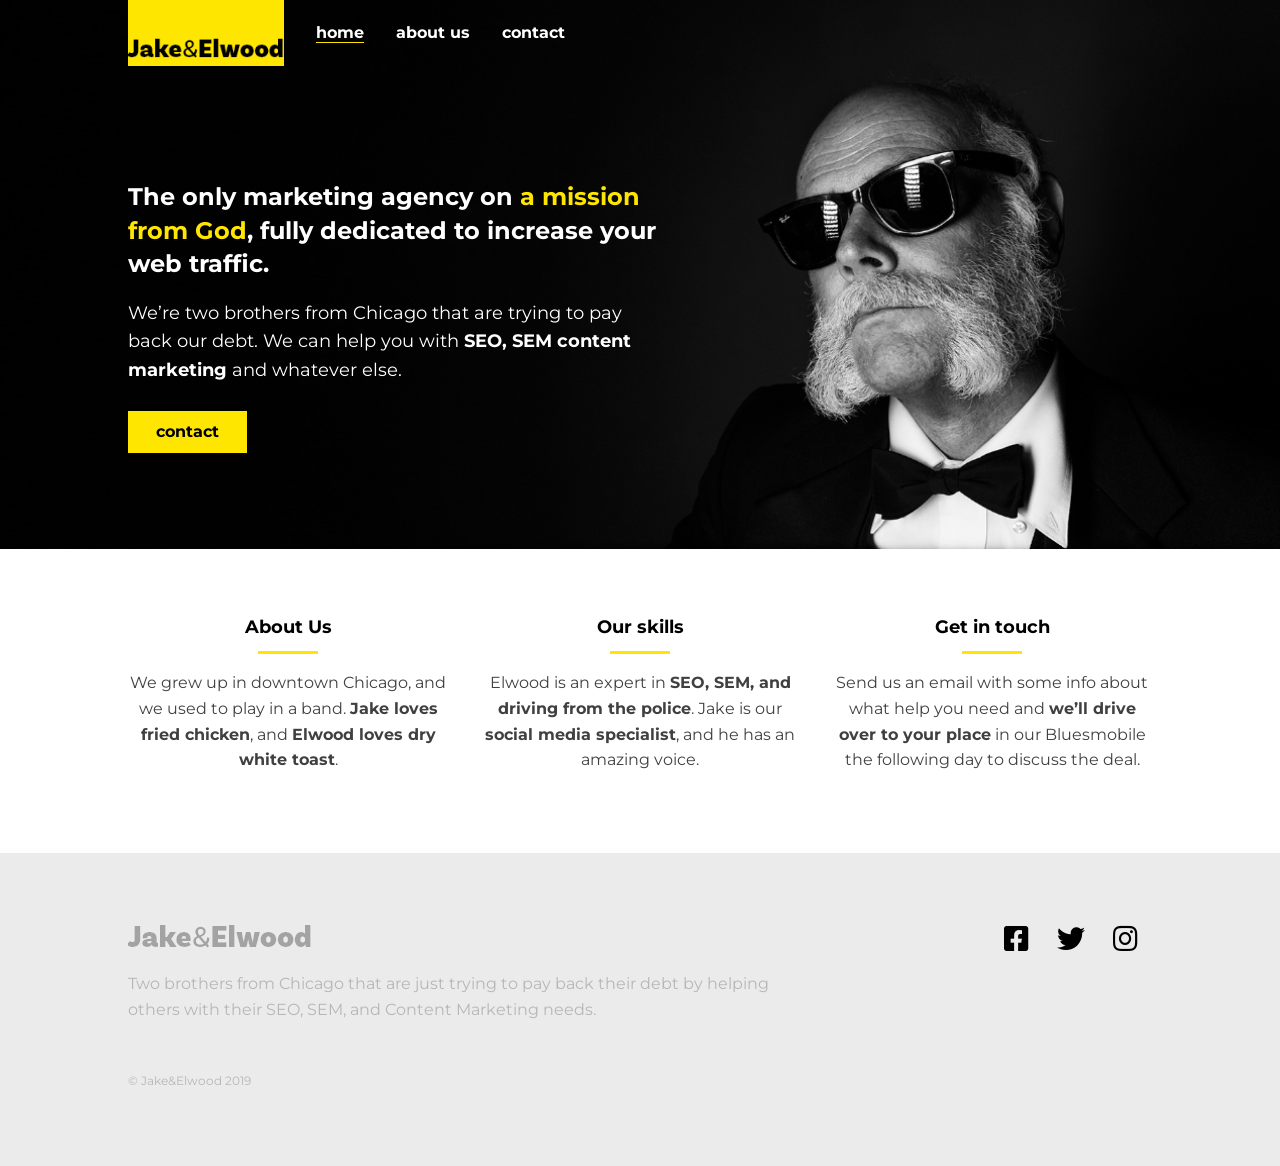
<file: 6.Next Level/index.html>
<!DOCTYPE html>
<html>
  <head>
    <title>Jake & Elwood</title>
    <!-- viewport meta to render pages on mobile properly -->
    <meta name="viewport" content="width=device-width, initial-scale=1" />

    <!-- link to google fonts -->
    <link
      href="https://fonts.googleapis.com/css?family=Montserrat:400,700&display=swap"
      rel="stylesheet"
    />

    <!-- https://cdnjs.com/libraries/font-awesome -->
    <link
      href="https://cdnjs.cloudflare.com/ajax/libs/font-awesome/5.9.0/css/all.css"
      rel="stylesheet"
    />

    <!-- link to my CSS -->
    <link href="styles.css" rel="stylesheet" />
  </head>
  <body>
    <header class="header header-home main-grid">
      <div class="header-content">
        <a class="logo-link" href="index.html">
          <img src="img/logo.png" alt="" class="logo" />
        </a>
        <button aria-label="Open navigation" class="open-nav">&#9776;</button>

        <nav class="nav">
          <button aria-label="Close navigation" class="close-nav">
            &times;
          </button>
          <ul class="nav-list">
            <li class="nav-item">
              <a href="index.html" class="nav-link current">home</a>
            </li>
            <li class="nav-item">
              <a href="about.html" class="nav-link">about us</a>
            </li>
            <li class="nav-item">
              <a href="contact.html" class="nav-link">contact</a>
            </li>
          </ul>
        </nav>
      </div>
    </header>

    <main>
      <section class="hero main-grid">
        <h1 class="hero-title">
          The only marketing agency on
          <span class="accent-color">a mission from God</span>, fully dedicated
          to increase your web traffic.
        </h1>
        <p class="hero-subtitle">
          We’re two brothers from Chicago that are trying to pay back our debt.
          We can help you with <strong>SEO, SEM content marketing</strong> and
          whatever else.
        </p>
        <a href="index.html" class="btn btn-primary">contact</a>
      </section>

      <section class="info main-grid">
        <div class="col">
          <h2 class="section-title section-title-center">About Us</h2>
          <p>
            We grew up in downtown Chicago, and we used to play in a band.
            <strong>Jake loves fried chicken</strong>, and
            <strong>Elwood loves dry white toast</strong>.
          </p>
        </div>
        <div class="col">
          <h2 class="section-title section-title-center">Our skills</h2>
          <p>
            Elwood is an expert in
            <strong>SEO, SEM, and driving from the police</strong>. Jake is our
            <strong>social media specialist</strong>, and he has an amazing
            voice.
          </p>
        </div>
        <div class="col">
          <h2 class="section-title section-title-center">Get in touch</h2>
          <p>
            Send us an email with some info about what help you need and
            <strong>we’ll drive over to your place</strong> in our Bluesmobile
            the following day to discuss the deal.
          </p>
        </div>
      </section>
    </main>

    <footer class="footer main-grid">
      <div class="footer-main">
        <img src="img/logo.png" alt="" class="footer-logo" />
        <p class="footer-text">
          Two brothers from Chicago that are just trying to pay back their debt
          by helping others with their SEO, SEM, and Content Marketing needs.
        </p>
        <p class="footer-fineprint">© Jake&Elwood 2019</p>
      </div>
      <ul class="social-list">
        <li class="social-item">
          <a href="#" class="social-link"
            ><i class="fab fa-facebook-square"></i
          ></a>
        </li>
        <li class="social-item">
          <a href="#" class="social-link"><i class="fab fa-twitter"></i></a>
        </li>
        <li class="social-item">
          <a href="#" class="social-link"><i class="fab fa-instagram"></i></a>
        </li>
      </ul>
    </footer>

    <script src="script.js"></script>
  </body>
</html>
</file>
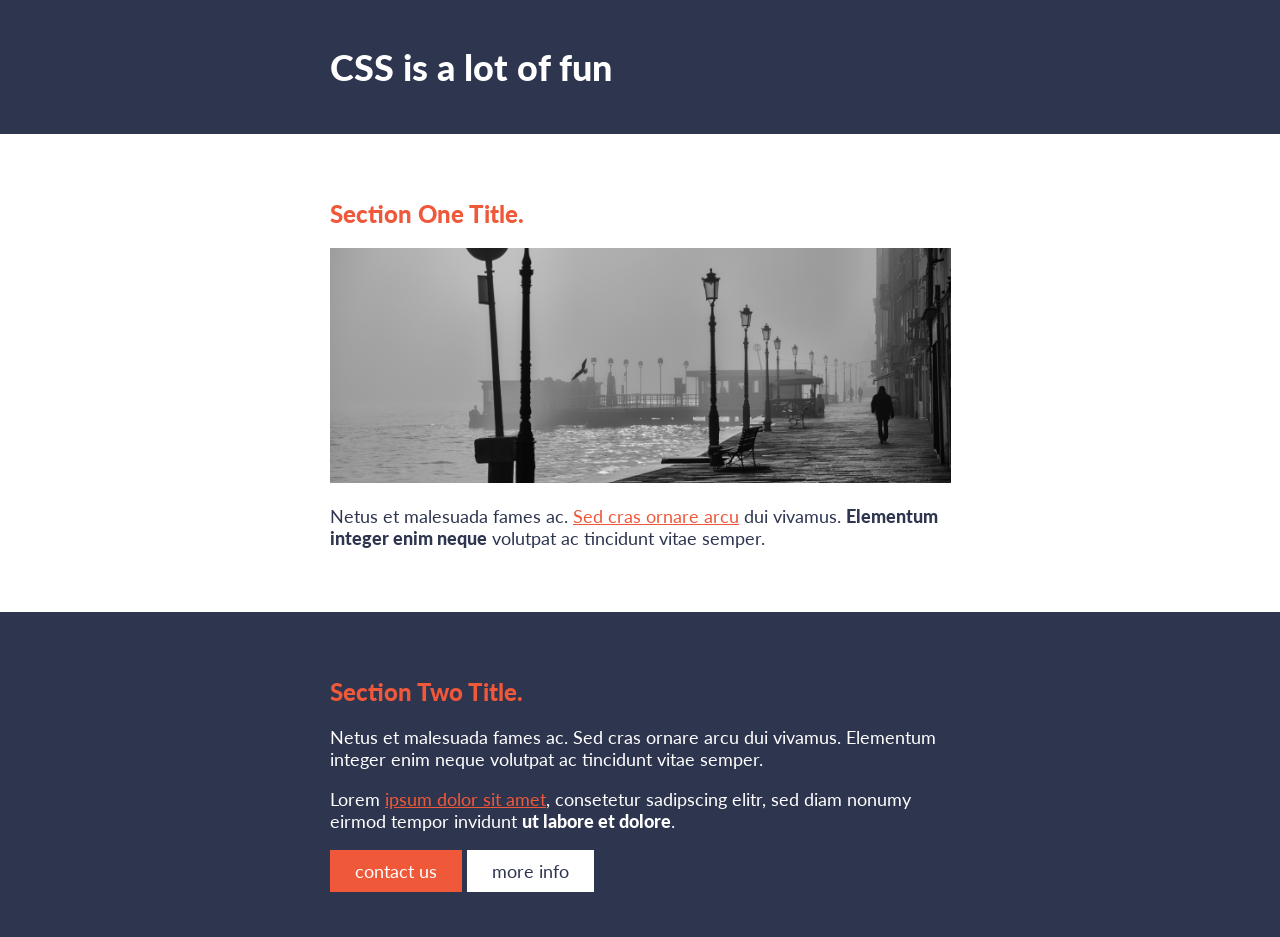
<file: 1.CSS Fundamentals/Ex.2/index.html>
<!DOCTYPE html>
<html>
  <head>
    <title>We did it!</title>
    <link
      href="https://fonts.googleapis.com/css?family=Lato:400,900&display=swap"
      rel="stylesheet"
    />
    <link href="styles.css" rel="stylesheet" />
  </head>

  <body>
    <header>
      <div class="container">
        <h1>CSS is a lot of fun</h1>
      </div>
    </header>

    <section class="section-one">
      <div class="container">
        <h2>Section One Title.</h2>
        <img
          src="img/boardwalk.png"
          alt="foggy boardwalk with man walking away in the distance"
        />
        <!-- <img
          src="https://picsum.photos/620/250"
          alt="foggy boardwalk with man walking away in the distance"
        /> -->
        <p>
          Netus et malesuada fames ac. <a href="#">Sed cras ornare arcu</a> dui
          vivamus. <strong>Elementum integer enim neque</strong> volutpat ac
          tincidunt vitae semper.
        </p>
      </div>
    </section>

    <section class="section-two">
      <div class="container">
        <h2>Section Two Title.</h2>
        <p>
          Netus et malesuada fames ac. Sed cras ornare arcu dui vivamus.
          Elementum integer enim neque volutpat ac tincidunt vitae semper.
        </p>
        <p>
          Lorem <a href="#">ipsum dolor sit amet</a>, consetetur sadipscing
          elitr, sed diam nonumy eirmod tempor invidunt
          <strong>ut labore et dolore</strong>.
        </p>
        <a href="#" class="btn btn-accent">contact us</a>
        <a href="#" class="btn btn-white">more info</a>
      </div>
    </section>
  </body>
</html>
</file>
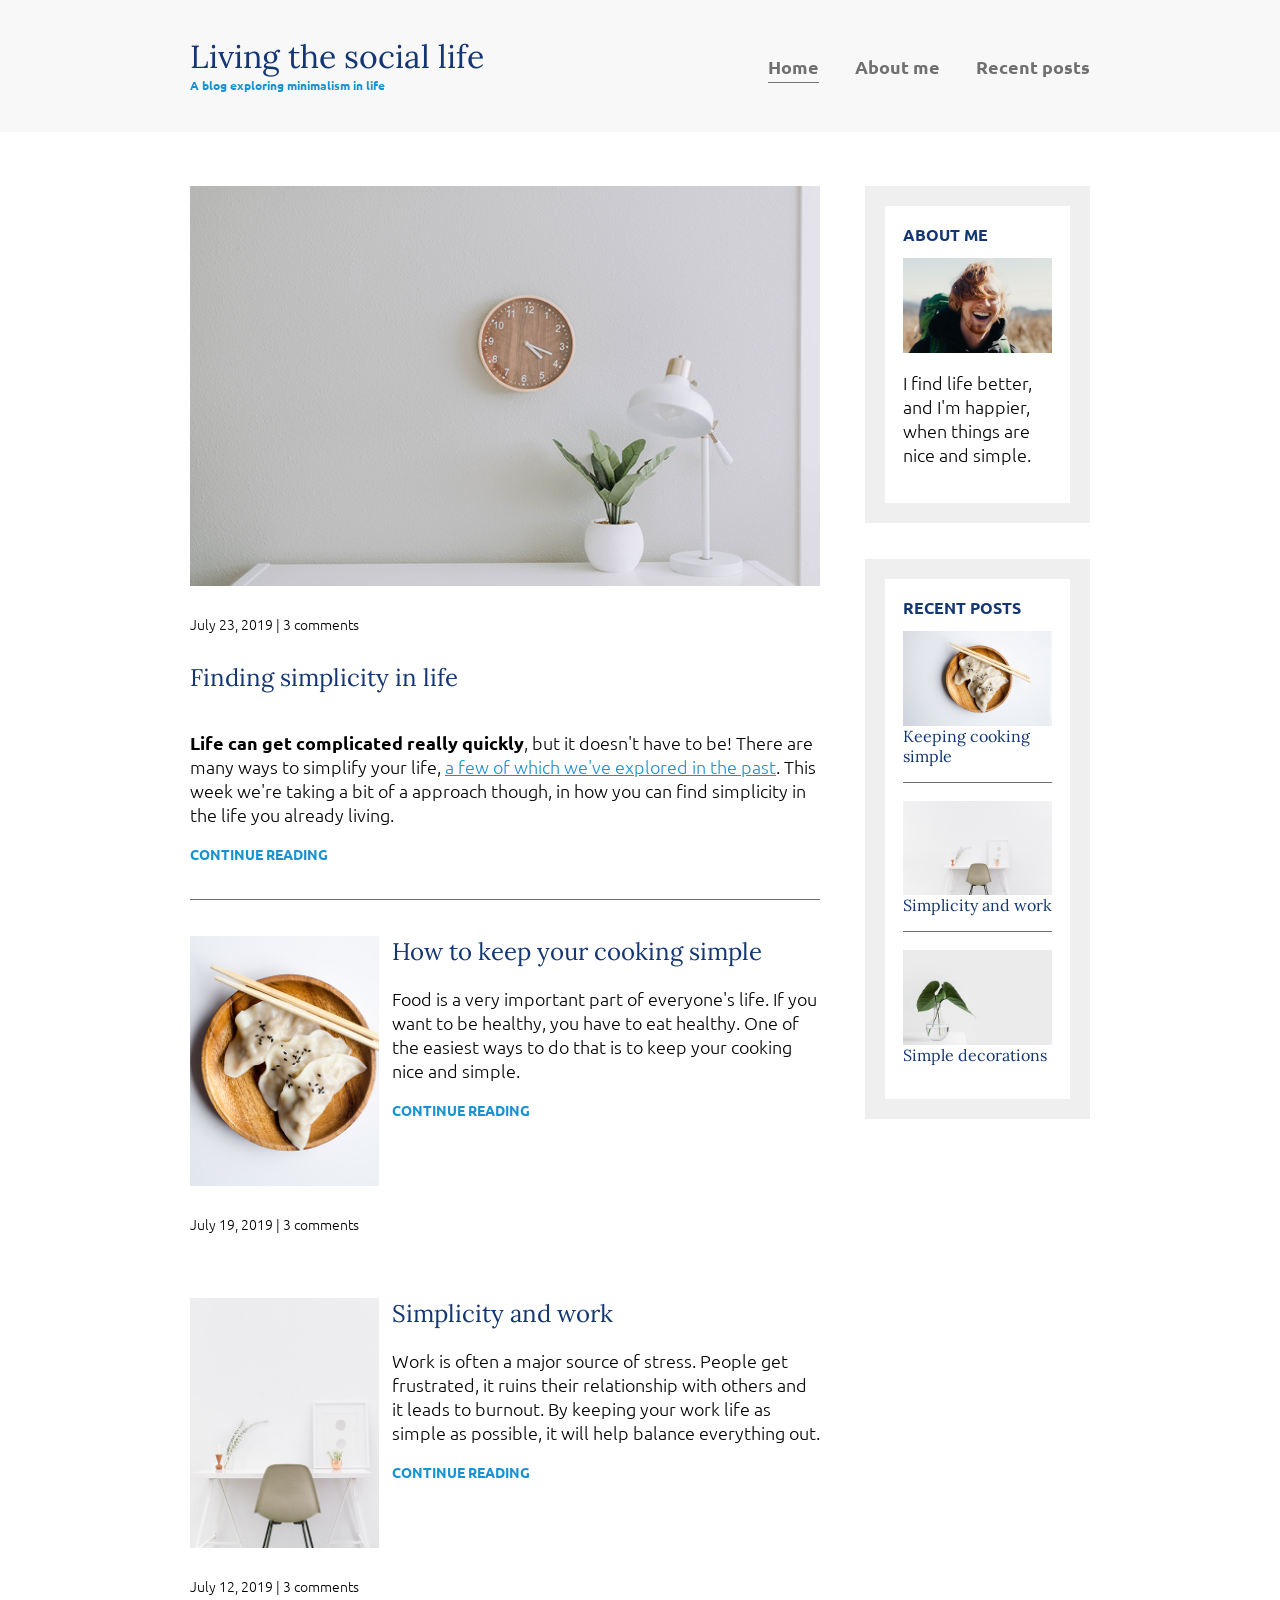
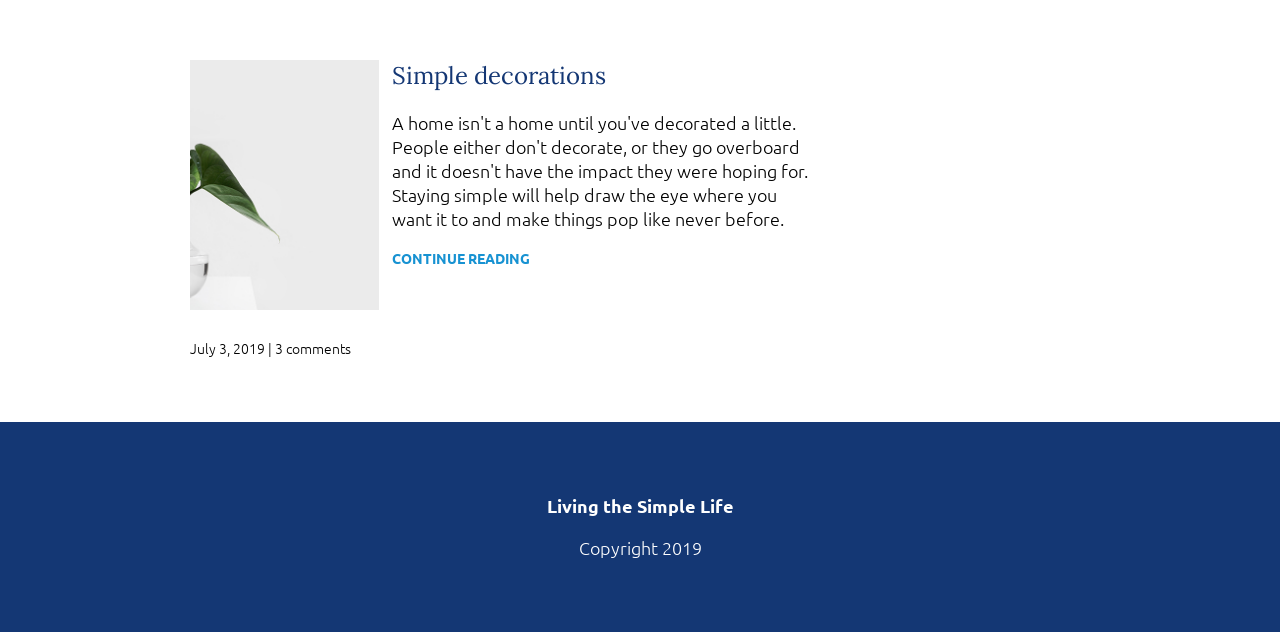
<file: 2.Thinking Responsively/3. Simple Life/index.html>
<html>
  <head>
    <link
      href="https://fonts.googleapis.com/css?family=Lora|Ubuntu:300,400,700&display=swap"
      rel="stylesheet"
    />
    <link rel="stylesheet" href="styles.css" />
  </head>
  <body>
    <header>
      <div class="container container-flex">
        <div class="site-title">
          <h1>Living the social life</h1>
          <p class="subtitle">A blog exploring minimalism in life</p>
        </div>
        <nav>
          <ul>
            <li><a class="current-page" href="index.html">Home</a></li>
            <li><a href="about-me.html">About me</a></li>
            <li><a href="recent-posts.html">Recent posts</a></li>
          </ul>
        </nav>
      </div>
      <!-- / .container -->
    </header>

    <div class="container container-flex">
      <main role="main">
        <article class="article-featured">
          <h2 class="article-title">Finding simplicity in life</h2>
          <img
            src="img/life.jpg"
            alt="simple white desk on a white wall with a plant on the far right side"
            class="article-image"
          />
          <p class="article-info">July 23, 2019 | 3 comments</p>
          <p class="article-body">
            <strong>Life can get complicated really quickly</strong>, but it
            doesn't have to be! There are many ways to simplify your life,
            <a href="#">a few of which we've explored in the past</a>. This week
            we're taking a bit of a approach though, in how you can find
            simplicity in the life you already living.
          </p>
          <a href="#" class="article-read-more">CONTINUE READING</a>
        </article>

        <article class="article-recent">
          <div class="article-recent-main">
            <h2 class="article-title">How to keep your cooking simple</h2>
            <p class="article-body">
              Food is a very important part of everyone's life. If you want to
              be healthy, you have to eat healthy. One of the easiest ways to do
              that is to keep your cooking nice and simple.
            </p>
            <a href="#" class="article-read-more">CONTINUE READING</a>
          </div>
          <div class="article-recent-secondary">
            <img
              src="img/food.jpg"
              alt="two dumplings on a wood plate with chopsticks"
              class="article-image"
            />
            <p class="article-info">July 19, 2019 | 3 comments</p>
          </div>
        </article>

        <article class="article-recent">
          <div class="article-recent-main">
            <h2 class="article-title">Simplicity and work</h2>
            <p class="article-body">
              Work is often a major source of stress. People get frustrated, it
              ruins their relationship with others and it leads to burnout. By
              keeping your work life as simple as possible, it will help balance
              everything out.
            </p>
            <a href="#" class="article-read-more">CONTINUE READING</a>
          </div>
          <div class="article-recent-secondary">
            <img
              src="img/work.jpg"
              alt="a chair white chair at a white desk on a white wall"
              class="article-image"
            />
            <p class="article-info">July 12, 2019 | 3 comments</p>
          </div>
        </article>

        <article class="article-recent">
          <div class="article-recent-main">
            <h2 class="article-title">Simple decorations</h2>
            <p class="article-body">
              A home isn't a home until you've decorated a little. People either
              don't decorate, or they go overboard and it doesn't have the
              impact they were hoping for. Staying simple will help draw the eye
              where you want it to and make things pop like never before.
            </p>
            <a href="#" class="article-read-more">CONTINUE READING</a>
          </div>
          <div class="article-recent-secondary">
            <img
              src="img/deco.jpg"
              alt="a green plant in a clear, round vase with water in it"
              class="article-image"
            />
            <p class="article-info">July 3, 2019 | 3 comments</p>
          </div>
        </article>
      </main>

      <aside class="sidebar">
        <div class="sidebar-widget">
          <h2 class="widget-title">ABOUT ME</h2>
          <img src="img/about-me.jpg" alt="john doe" class="widget-image" />
          <p class="widget-body">
            I find life better, and I'm happier, when things are nice and
            simple.
          </p>
        </div>

        <div class="sidebar-widget">
          <h2 class="widget-title">RECENT POSTS</h2>
          <div class="widget-recent-post">
            <h3 class="widget-recent-post-title">Keeping cooking simple</h3>
            <img
              src="img/food.jpg"
              alt="two dumplings on a wood plate with chopsticks"
              class="widget-image"
            />
          </div>
          <div class="widget-recent-post">
            <h3 class="widget-recent-post-title">Simplicity and work</h3>
            <img
              src="img/work.jpg"
              alt="a chair white chair at a white desk on a white wall"
              class="widget-image"
            />
          </div>
          <div class="widget-recent-post">
            <h3 class="widget-recent-post-title">Simple decorations</h3>
            <img
              src="img/deco.jpg"
              alt="a green plant in a clear, round vase with water in it"
              class="widget-image"
            />
          </div>
        </div>
      </aside>
    </div>

    <footer>
      <p><strong>Living the Simple Life</strong></p>
      <p>Copyright 2019</p>
    </footer>
  </body>
</html>
</file>
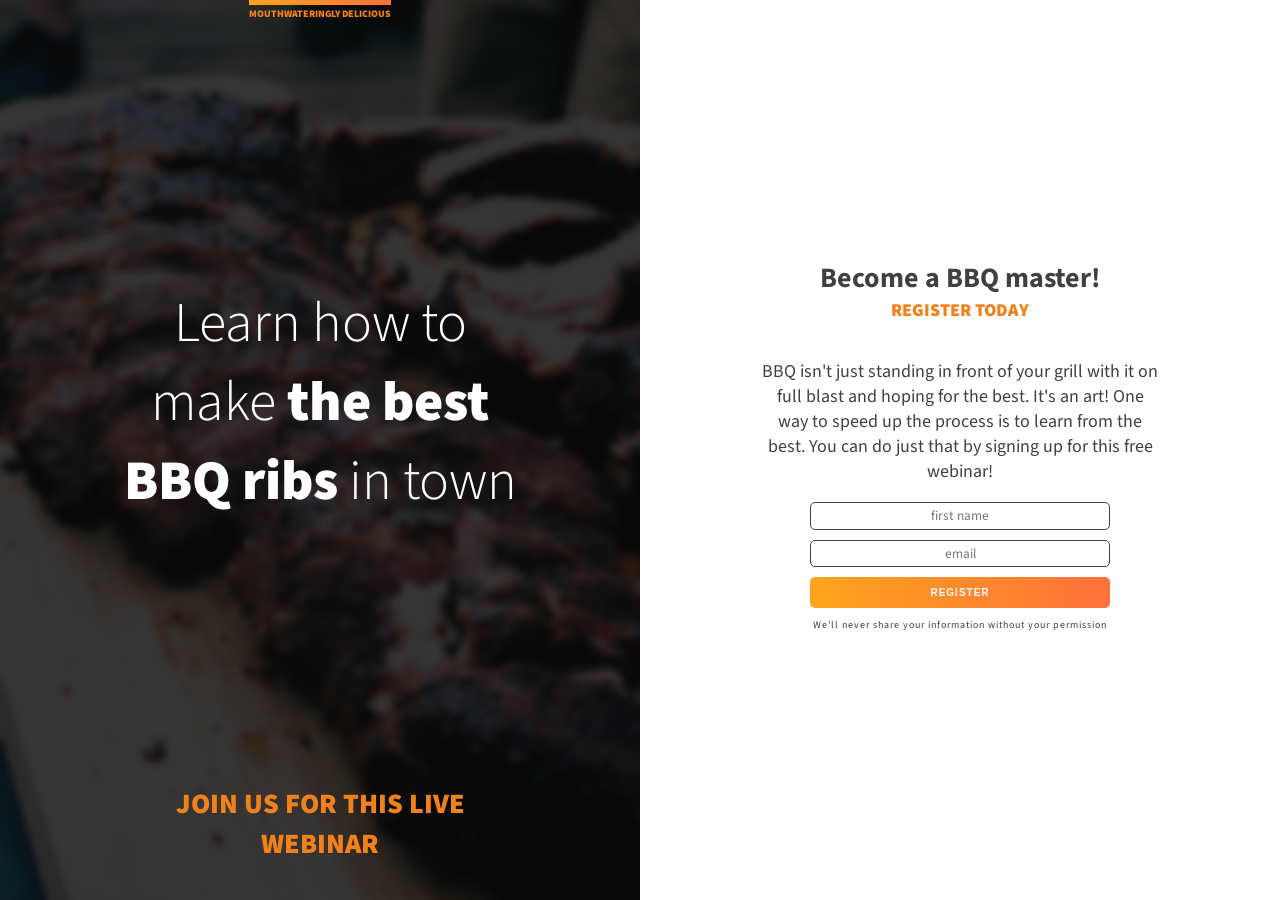
<file: 3.Stepping up Style/Ex.1/index.html>
<!DOCTYPE html>
<html>
  <head>
    <title>Become a BBQ master!</title>
    <meta name="viewport" content="width=device-width, initial-scale=1" />
    <link
      href="https://fonts.googleapis.com/css?family=Source+Sans+Pro:300,400,900&display=swap"
      rel="stylesheet"
    />

    <link href="styles.css" rel="stylesheet" />
  </head>
  <body>
    <div class="intro">
      <h1>Learn how to make <strong>the best BBQ ribs</strong> in town</h1>
      <p>Join us for this live webinar</p>
      <p class="top-text">Mouthwateringly delicious</p>
    </div>

    <div class="main-content">
      <h2>Become a BBQ master!</h2>
      <p>Register Today</p>
      <p>
        BBQ isn't just standing in front of your grill with it on full blast and
        hoping for the best. It's an art! One way to speed up the process is to
        learn from the best. You can do just that by signing up for this free
        webinar!
      </p>

      <form class="email-collector" action="#" method="POST">
        <input type="text" required placeholder="first name" />
        <input type="email" required placeholder="email" />
        <button class="btn btn-primary" type="submit">Register</button>
      </form>

      <p class="fine-print">
        We'll never share your information without your permission
      </p>
    </div>
  </body>
</html>
</file>
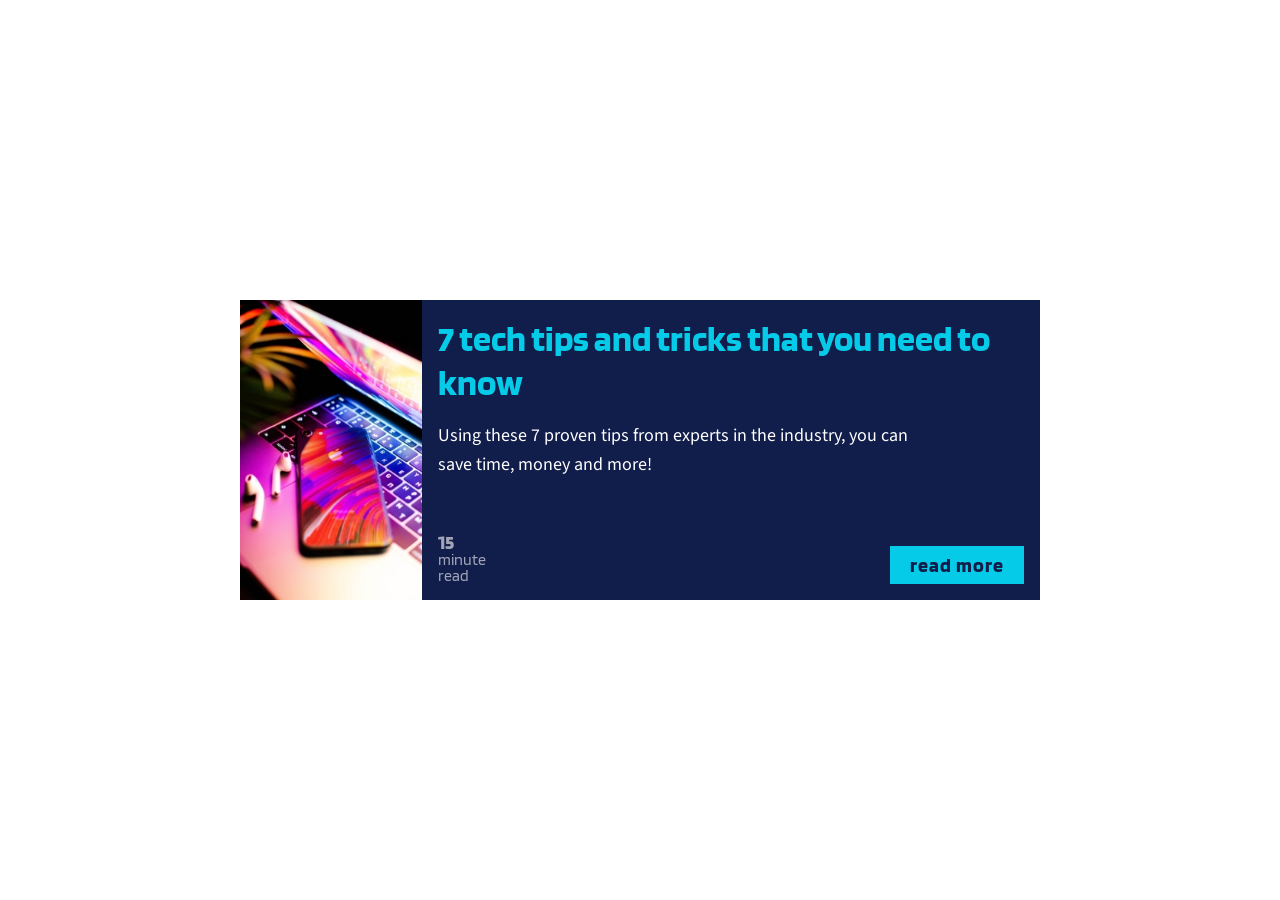
<file: 4.Flexbox/Ex.1/index.html>
<html>
  <head>
    <title>Flexbox card</title>
    <link
      href="https://fonts.googleapis.com/css?family=Blinker:400,700|Source+Sans+Pro&display=swap"
      rel="stylesheet"
    />
    <link rel="stylesheet" href="styles.css" />
    <!-- <link rel="stylesheet" href="my-styles.css" /> -->
  </head>
  <body>
    <div class="card">
      <img
        class="card-img"
        src="img/tech.jpg"
        alt="an iphone on a macbook with dramatic lighting"
      />
      <!-- <img
        class="card-img"
        src="https://picsum.photos/256/391"
        alt="an iphone on a macbook with dramatic lighting"
      /> -->
      <div class="card-content">
        <h2 class="card-title">7 tech tips and tricks that you need to know</h2>
        <p class="card-body">
          Using these 7 proven tips from experts in the industry, you can save
          time, money and more!
        </p>
        <div class="card-footer">
          <p class="card-read-time">
            <span>15</span>
            minute<br />read
          </p>
          <a href="#" class="card-btn">read more</a>
        </div>
      </div>
    </div>
  </body>
</html>
</file>
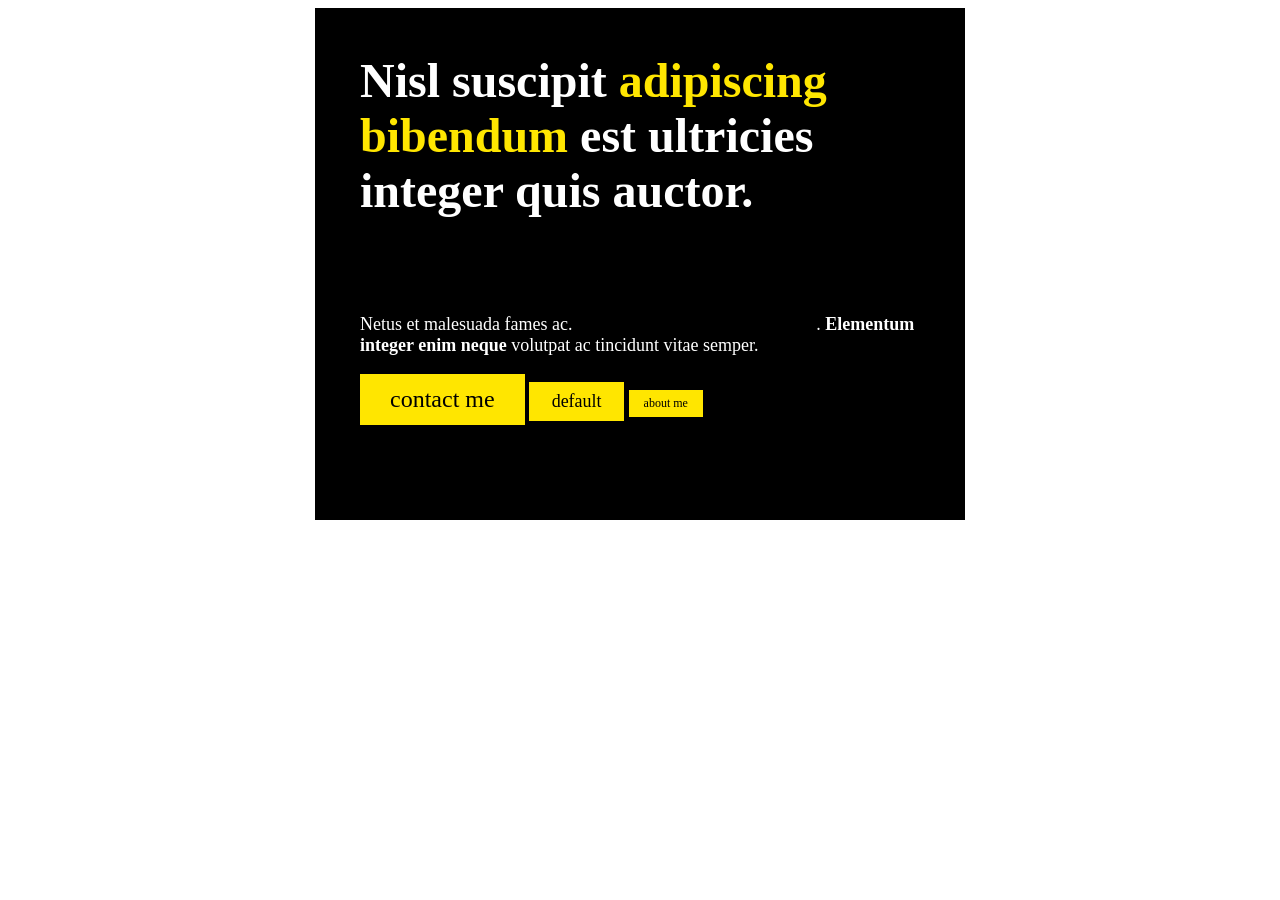
<file: 2.Thinking Responsively/1.Part 1/Em rem Demo/index.html>
<html>
  <head>
    <link rel="stylesheet" href="styles.css" />
  </head>
  <body>
    <div class="card">
      <h1>
        Nisl suscipit <span class="accent-color">adipiscing bibendum</span> est
        ultricies integer quis auctor.
      </h1>
      <p>
        Netus et malesuada fames ac.
        <a href="#">Sed cras ornare arcu dui vivamus</a>.
        <strong>Elementum integer enim neque</strong> volutpat ac tincidunt
        vitae semper.
      </p>
      <p class="links">
        <a class="button btn-big" href="#">contact me</a>
        <a class="button" href="#">default</a>
        <a href="#" class="button btn-small">about me</a>
      </p>
    </div>
  </body>
</html>
</file>
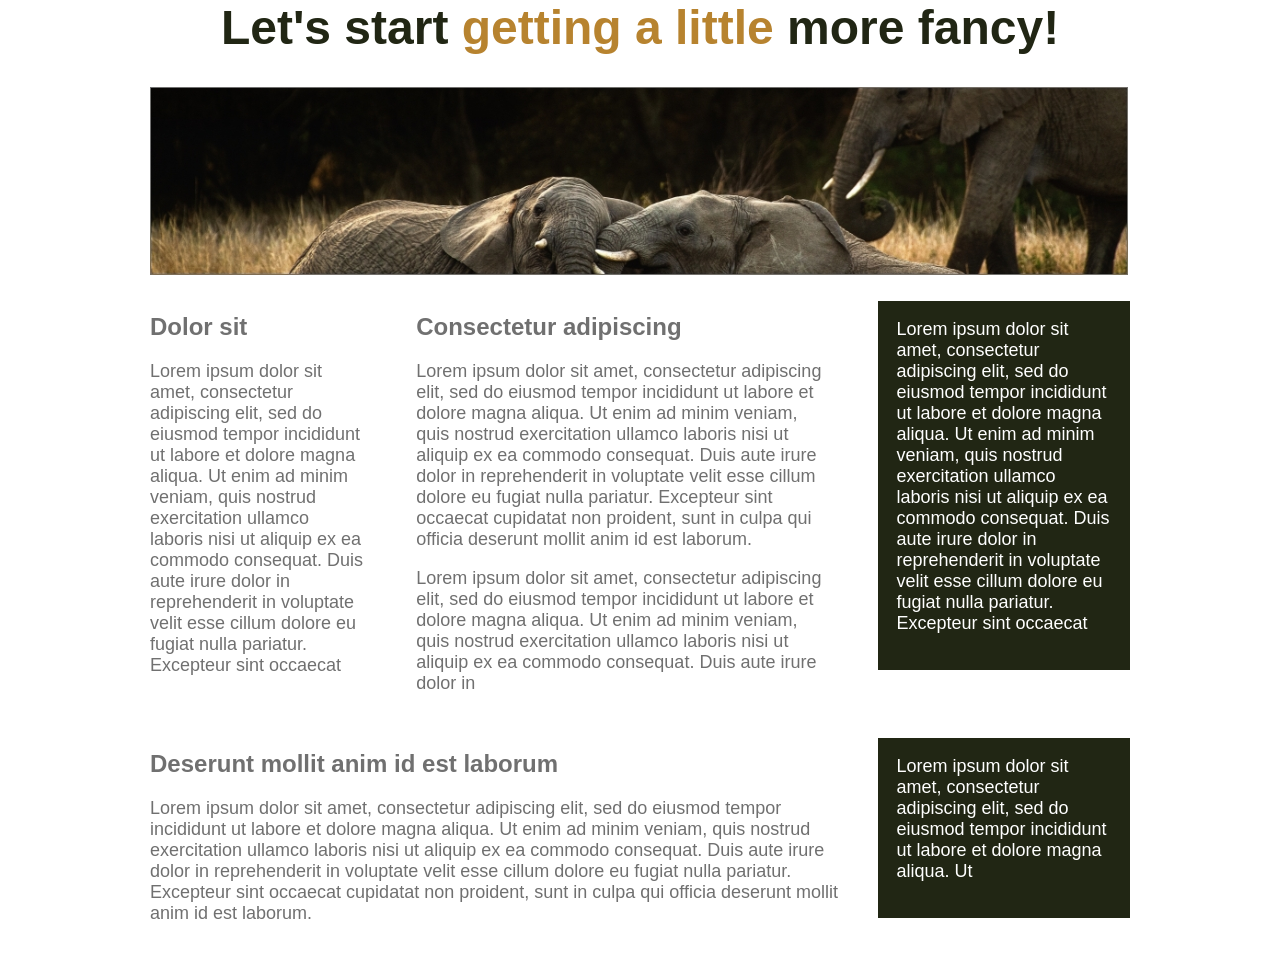
<file: 2.Thinking Responsively/1.Part 1/Flexbox Exercise/index.html>
<html>
  <head>
    <title>Starting to think responsively</title>
    <link rel="stylesheet" href="styles.css" />
  </head>
  <body>
    <div class="container">
      <h1>Let's start <span>getting a little</span> more fancy!</h1>
      <img src="img/elephants.jpg" alt="elephants in their natural habitat" />
      <!-- <img
        src="https://picsum.photos/980/200"
        alt="elephants in their natural habitat"
      /> -->

      <div class="columns">
        <div class="col col-1">
          <h2>Dolor sit</h2>
          <p>
            Lorem ipsum dolor sit amet, consectetur adipiscing elit, sed do
            eiusmod tempor incididunt ut labore et dolore magna aliqua. Ut enim
            ad minim veniam, quis nostrud exercitation ullamco laboris nisi ut
            aliquip ex ea commodo consequat. Duis aute irure dolor in
            reprehenderit in voluptate velit esse cillum dolore eu fugiat nulla
            pariatur. Excepteur sint occaecat
          </p>
        </div>
        <div class="col col-2">
          <h2>Consectetur adipiscing</h2>
          <p>
            Lorem ipsum dolor sit amet, consectetur adipiscing elit, sed do
            eiusmod tempor incididunt ut labore et dolore magna aliqua. Ut enim
            ad minim veniam, quis nostrud exercitation ullamco laboris nisi ut
            aliquip ex ea commodo consequat. Duis aute irure dolor in
            reprehenderit in voluptate velit esse cillum dolore eu fugiat nulla
            pariatur. Excepteur sint occaecat cupidatat non proident, sunt in
            culpa qui officia deserunt mollit anim id est laborum.
          </p>
          <p>
            Lorem ipsum dolor sit amet, consectetur adipiscing elit, sed do
            eiusmod tempor incididunt ut labore et dolore magna aliqua. Ut enim
            ad minim veniam, quis nostrud exercitation ullamco laboris nisi ut
            aliquip ex ea commodo consequat. Duis aute irure dolor in
          </p>
        </div>
        <div class="col col-1 col-bg">
          <p>
            Lorem ipsum dolor sit amet, consectetur adipiscing elit, sed do
            eiusmod tempor incididunt ut labore et dolore magna aliqua. Ut enim
            ad minim veniam, quis nostrud exercitation ullamco laboris nisi ut
            aliquip ex ea commodo consequat. Duis aute irure dolor in
            reprehenderit in voluptate velit esse cillum dolore eu fugiat nulla
            pariatur. Excepteur sint occaecat
          </p>
        </div>
      </div>

      <div class="columns">
        <div class="col col-3">
          <h2>Deserunt mollit anim id est laborum</h2>
          <p>
            Lorem ipsum dolor sit amet, consectetur adipiscing elit, sed do
            eiusmod tempor incididunt ut labore et dolore magna aliqua. Ut enim
            ad minim veniam, quis nostrud exercitation ullamco laboris nisi ut
            aliquip ex ea commodo consequat. Duis aute irure dolor in
            reprehenderit in voluptate velit esse cillum dolore eu fugiat nulla
            pariatur. Excepteur sint occaecat cupidatat non proident, sunt in
            culpa qui officia deserunt mollit anim id est laborum.
          </p>
        </div>
        <div class="col col-1 col-bg">
          <p>
            Lorem ipsum dolor sit amet, consectetur adipiscing elit, sed do
            eiusmod tempor incididunt ut labore et dolore magna aliqua. Ut
          </p>
        </div>
      </div>
    </div>
  </body>
</html>
</file>
<file: 6.Next Level/styles.css>
* {
  box-sizing: border-box;
}

body {
  margin: 0;
  font-family: 'Montserrat', sans-serif;
  font-size: 1rem;
  color: #404040;
  line-height: 1.6;
}

img {
  max-width: 100%;
}

/* ==================
    Typography
===================== */

h1,
h2,
strong {
  font-weight: 700;
}

.accent-color {
  color: #ffe600;
}

.page-title,
.subtitle {
  grid-column: 2 / -2;
  color: #000;
  text-align: center;
}

.page-title {
  font-size: 3rem;
  margin-bottom: 0.5em;
  justify-self: center;
}

.page-title::after {
  content: '';
  display: block;
  width: 100%;
  height: 30px;
  background: #ffe600;
  margin-top: -40px;
  margin-left: 15px;
}

.subtitle {
  margin: 0.5em 0 3em;
  font-size: 1.125rem;
}

.hero-title {
  font-size: 1.5rem;
  line-height: 1.4;
  margin-bottom: 0;
}

.hero-subtitle {
  font-size: 1.125rem;
}

.section-title {
  font-size: 1.125rem;
  color: #000;
  margin-top: 1.25em;
}

.section-title::after {
  content: '';
  display: block;
  width: 60px;
  height: 3px;
  margin-top: 10px;
  background: #ffe600;
}

.section-title-center::after {
  margin-left: auto;
  margin-right: auto;
}

.section-title:first-child {
  margin-top: 0;
}

/* buttons */

.btn {
  padding: 0.5em 1.75em;
  font-weight: 700;
  margin-top: 0.5em;
  text-decoration: none;
  border: 0;
  cursor: pointer;
}

.btn-primary {
  background: #ffe600;
  color: #000;
  justify-self: start;
}

.btn-primary:hover,
.btn-primary:focus {
  background: #ffc400;
}

.btn-form {
  justify-self: end;
}

/* ==================
    general layout
===================== */

.main-grid {
  display: grid;
  grid-template-columns: minmax(1em, 1fr) minmax(0px, 500px) minmax(1em, 1fr);
  grid-column-gap: 2em;
}

@media (min-width: 600px) {
  .main-grid {
    grid-template-columns: minmax(1em, 1fr) repeat(3, minmax(150px, 320px)) minmax(
        1em,
        1fr
      );
  }
}

/* navigation */

.header {
  background: black;
}

.header-home {
  background: transparent;
  position: absolute;
  width: 100%;
}

.header-content {
  display: flex;
  grid-column: 2 / -2;
}

.logo-link {
  background-color: #ffe600;
  padding-top: 2em;
}

.nav {
  position: fixed;
  background: #000;
  width: 100%;
  top: 0;
  right: 0;
  bottom: 0;
  left: 100%;
  transform: translateX(0);
  transition: transform 250ms;
}

.navigation-open {
  transform: translateX(-100%);
}

.nav-list {
  display: flex;
  list-style: none;
  margin: 0;
  padding: 0;
  height: 100%;
  align-items: center;
  justify-content: space-around;
  flex-direction: column;
}

.nav-link {
  color: #fff;
  text-decoration: none;
  font-size: 3rem;
  font-weight: 700;
}

.nav-link:hover,
.nav-link:focus {
  color: #ffe600;
}

.close-nav {
  border: 0;
  background: 0;
  color: #ffe600;
  font-weight: 700;
  font-size: 3rem;
  cursor: pointer;
  padding: 0.5em;
  position: absolute;
}

.open-nav {
  border: 0;
  background: 0;
  color: #fff;
  cursor: pointer;
  padding: 0.5em;
  margin-left: auto;
  font-size: 1.5em;
}

.current {
  border-bottom: 1px solid #ffe600;
}

@media (min-width: 600px) {
  .open-nav,
  .close-nav {
    display: none;
  }

  .nav {
    position: initial;
  }

  .nav-list {
    flex-direction: row;
    justify-content: flex-start;
  }

  .nav-item {
    margin-left: 2em;
  }

  .nav-link {
    font-size: 1rem;
  }

  .header-home .nav {
    background: transparent;
  }
}

/* footer */

.footer {
  background: #ebebeb;
  padding: 4em 0;
  text-align: center;

  grid-template-areas:
    '. social .'
    '. main .';
}

.footer-main,
.social-list {
  grid-column: 2 / -2;
}

.footer-logo,
.footer-text,
.footer-fineprint {
  opacity: 0.3;
}

.footer-main {
  grid-area: main;
}

.footer-fineprint {
  font-size: 0.75rem;
  margin-top: 4em;
}

.social-list {
  grid-area: social;
  list-style: none;
  padding: 0;
  margin: 0 0 2em;
  display: flex;
  justify-content: center;
}

.social-link {
  color: #000;
  font-size: 1.75rem;
  margin: 0 0.5em;
}

.social-link:hover {
  color: #777;
}

@media (min-width: 600px) {
  .footer {
    grid-template-areas: '. main main social .';
  }

  .footer-main {
    text-align: left;
  }

  .social-list {
    justify-content: flex-end;
  }
}

/* ==================
    hero area
===================== */

.hero {
  background-image: url(img/hero-bg.jpg);
  background-size: cover;
  background-position: bottom;
  padding: 8em 0 4em;
  color: #fff;
}

.hero > * {
  grid-column: 2 / -2;
}

@media (min-width: 400px) {
  .hero > * {
    margin-right: 20%;
  }
}

@media (min-width: 600px) {
  .hero {
    padding: 10em 0 6em;
  }

  .hero > * {
    grid-column: 2 / span 2;
  }
}

/* ==================
    info section
===================== */

.info {
  padding: 4em 0;
  text-align: center;
}

.col {
  grid-column: 2 / -2;
}

@media (min-width: 600px) {
  .col {
    grid-column: span 1;
  }

  .col:first-child {
    grid-column: 2 / span 1;
  }
}

/* ==================
    template page
===================== */

.main-template {
  padding: 4em 0;
}

.main-template > * {
  grid-column: 2 / -2;
}

.main-image {
  margin-bottom: 1.5em;
  box-shadow: 5px 5px 0px black, 10px 10px 0 #ffe600;
}

@media (min-width: 600px) {
  .main-image,
  .secondary-text {
    grid-column: 2;
  }

  .main-text {
    grid-column: 3 / span 2;
    grid-row: span 2;
  }

  .secondary-text {
    order: 2;
  }
}

/* ==================
    form
===================== */

.contact-form {
  display: grid;
}

label {
  font-weight: 700;
}

input,
textarea {
  margin-bottom: 0.75em;
  padding: 0.4em;
  font-family: inherit;
}

textarea {
  resize: none;
  height: 100px;
}

@media (min-width: 600px) {
  .contact-form {
    grid-template-columns: repeat(2, 1fr);
    grid-auto-flow: dense;
    grid-column-gap: 1em;
  }

  .fname-label,
  .fname-input {
    grid-column: 1;
  }

  .lname-label,
  .lname-input {
    grid-column: 2;
  }

  .message-label,
  .message-textarea {
    grid-column: span 2;
  }

  .btn-form {
    grid-column: 2;
  }
}
</file>
<file: 1.CSS Fundamentals/Ex.2/styles.css>
body {
  margin: 0;
  font-size: 18px;
  font-family: 'Lato', sans-serif;
  color: #2e354f;
}

h1,
h2,
strong {
  font-weight: 900;
}

/* Typography */

h1 {
  font-size: 36px;
  margin: 0;
}

h2 {
  font-size: 24px;
  color: #ef5839;
}

a {
  color: #ef5839;
}

a:hover,
a:focus {
  color: #d4b44c;
}

/* Buttons */

.btn {
  display: inline-block;
  padding: 10px 25px;
  text-decoration: none;
}

.btn-accent {
  background: #ef5839;
  color: #fff;
}

.btn-accent:hover {
  color: #2e354f;
  background: #d4b44c;
}

.btn-white {
  background: #fff;
  color: #2e354f;
}

.btn-white:hover {
  color: #2e354f;
  background: #999;
}

/* Layout */

header {
  background: #2e354f;
  padding: 45px 0;
  color: #fff;
}

section {
  padding: 45px 0;
}

.container {
  width: 620px;
  margin: 0 auto;
  /* border: 2px solid magenta; */
}

.section-two {
  background: #2e354f;
  color: #fff;
}
</file>
<file: 2.Thinking Responsively/3. Simple Life/styles.css>
/*  Fonts
-----
font-family: 'Lora', serif;
font-family: 'Ubuntu', sans-serif;
*/

body {
  margin: 0;
  font-family: 'Ubuntu', sans-serif;
  font-size: 1.125rem;
  font-weight: 300;
}

img {
  max-width: 100%;
  display: block;
}

/* On about page  */
.image-full {
  max-height: 300px;
  width: 100%;
  object-fit: cover;
  margin-bottom: 2em;
}

/* =================
Typography
================= */

h1,
h2,
h3 {
  font-family: 'Lora', serif;
  font-weight: 400;
  color: #143774;
  margin-top: 0;
}

h1 {
  font-size: 2rem;
  margin: 0;
}

h3 {
  color: #1792d2;
}

a {
  color: #1792d2;
}

a:hover,
a:focus {
  /* color: red; */
  color: #143774;
}

strong {
  font-weight: 700;
}

/* h1 subtitle */
.subtitle {
  font-weight: 700;
  color: #1792d2;
  font-size: 0.75rem;
  margin: 0;
}

.article-title {
  font-size: 1.5rem;
}

.article-read-more,
.article-info {
  font-size: 0.875rem;
}

.article-read-more {
  color: #1792d2;
  text-decoration: none;
  font-weight: 700;
}

.article-read-more:hover,
.article-read-more:focus {
  color: #143774;
  text-decoration: underline;
}

.article-info {
  margin: 2em 0;
}

.widget-title,
.widget-recent-post-title {
  font-size: 1rem;
}

.widget-title {
  font-family: 'Ubuntu', sans-serif;
  font-weight: 700;
}

.widget-recent-post-title {
  color: #143774;
}

/* =================
Layout
================= */

.container {
  width: 90%;
  max-width: 900px;
  margin: 0 auto;
}

.container-flex {
  display: flex;
  flex-direction: column;
  justify-content: space-between;
}

header {
  background: #f8f8f8;
  padding: 2em 0;
  text-align: center;
  margin-bottom: 3em;
}

footer {
  background: #143774;
  color: white;
  text-align: center;
  padding: 3em 0;
}

@media (min-width: 675px) {
  header {
    text-align: left;
  }

  .container-flex {
    flex-direction: row;
  }

  main {
    width: 70%;
  }

  aside {
    width: 25%;
    min-width: 200px;
    margin-left: 1em;
  }
}

/* navigation */

nav ul {
  list-style: none;
  padding: 0;
  display: flex;
  justify-content: center;
}

nav li {
  margin-left: 2em;
}

nav a {
  text-decoration: none;
  color: #707070;
  font-weight: 700;
  padding: 0.25em 0;
}

nav a:hover,
nav a:focus {
  color: #1792d2;
}

.current-page {
  border-bottom: 1px solid #707070;
}

.current-page:hover {
  color: #707070;
}

@media (max-width: 675px) {
  nav ul {
    flex-direction: column;
  }

  nav li {
    margin: 0.5em 0;
  }
}

/* articles */

.article-featured {
  border-bottom: #707070 1px solid;
  padding-bottom: 2em;
  margin-bottom: 2em;
}

.article-recent {
  display: flex;
  flex-direction: column;
  margin-bottom: 2em;
}

.article-recent-main {
  order: 2;
}

.article-recent-secondary {
  order: 1;
}

@media (min-width: 675px) {
  .article-recent {
    flex-direction: row;
    justify-content: space-between;
  }

  .article-recent-main {
    width: 68%;
  }

  .article-recent-secondary {
    width: 30%;
  }

  .article-featured {
    display: flex;
    flex-direction: column;
  }

  .article-image {
    order: -2;
    min-height: 250px;
    object-fit: cover;
    /* object-position: left; */
  }

  .article-info {
    order: -1;
  }
}

/* widgets */

.sidebar-widget {
  border: 20px solid #efefef;
  margin-bottom: 2em;
  padding: 1em;
}

.widget-recent-post {
  display: flex;
  flex-direction: column;
  border-bottom: 1px solid #707070;
  margin-bottom: 1em;
}

.widget-recent-post:last-child {
  border: 0;
  margin: 0;
}

.widget-image {
  order: -1;
}
</file>
<file: 3.Stepping up Style/Ex.1/styles.css>
/*  font-family: 'Source Sans Pro', sans-serif;  */

* {
  box-sizing: border-box;
}

body {
  margin: 0;
  font-family: 'Source Sans Pro', sans-serif;
  font-size: 1rem;
  color: #404040;
  text-align: center;
}

/* =================
   Typography 
   ================= */

h1 {
  font-size: 2.25rem;
  font-weight: 300;
  color: #fff;
  margin: 0;
}

h1 + p {
  color: #f18119;
  font-weight: 900;
  font-size: 1.3125rem;
  text-transform: uppercase;
  margin: 0;
}

h2 {
  font-size: 1.3125rem;
  margin: 0;
}

h2 + p {
  font-weight: 900;
  color: #f18119;
  margin-top: 0;
  text-transform: uppercase;
}

.top-text {
  font-size: 0.625rem;
  margin: 0;
  padding-top: 2px;
  color: #f18119;
  font-weight: 900;
  text-transform: uppercase;
  order: -1;
  border-top: 5px solid #f18119;
  border-image: linear-gradient(to left, #ff713b, #ffa51d) 1;
}

.fine-print {
  font-size: 0.625rem;
  letter-spacing: 1px;
}

strong {
  font-weight: 900;
}

/* =================
   Intro section 
   ================= */

.intro {
  background-image: url(img/dark-ribs.jpg);
  /* background-image: url(https://picsum.photos/565/809); */
  background-color: #404040;
  background-blend-mode: overlay;
  background-size: cover;
  background-position: center;
  padding: 0 0.5em 2em;
  display: flex;
  flex-direction: column;
  justify-content: space-between;
  min-height: 50vh;
}

/* =================
   main-content section 
   ================= */

.main-content {
  padding: 2em 1em;
}

.intro > *,
.main-content > * {
  max-width: 400px;
  margin-left: auto;
  margin-right: auto;
}

/* =================
   form
   ================= */

.email-collector {
  width: 80%;
  max-width: 300px;
}

input,
.btn {
  width: 100%;
  border-radius: 5px;
}

input {
  font-family: inherit;
  text-align: inherit;
  margin-bottom: 0.75em;
  padding: 0.25em;
  border: 1px solid #404040;
  transform: scale(1);
  transition: transform 250ms;
}

input:focus {
  transform: scale(1.1);
}

.btn {
  display: inline-block;
  padding: 1em 1.5em;
  font-size: 0.625rem;
  text-transform: uppercase;
  font-weight: 900;
  letter-spacing: 1px;
  border: 0;
  cursor: pointer;
}

.btn-primary {
  background-image: linear-gradient(to left, #ff713b, #ffa51d);
  color: white;
  transform: scale(1);
  transition: transform 250ms;
}

.btn-primary:hover,
.btn-primary:focus {
  transform: scale(1.1);
}

/* =================
   media queries 
   ================= */

@media (min-width: 600px) {
  body {
    font-size: 1.125rem;
    display: flex;
  }

  h1 {
    font-size: 3.5rem;
  }

  h2,
  h1 + p {
    font-size: 1.75rem;
  }

  .intro,
  .main-content {
    width: 50%;
    min-height: 100vh;
  }

  .main-content {
    display: flex;
    flex-direction: column;
    justify-content: center;
  }
}
</file>
<file: 4.Flexbox/Ex.1/styles.css>
body {
  margin: 0;
  min-height: 100vh;
  display: flex;
  justify-content: center;
  align-items: center;
  /* background: red;
    border: 5px solid white; */
}

.card {
  width: 90%;
  max-width: 800px;
  background: #111d4a;
  color: #fff;
  display: flex;
  flex-direction: column;
}

.card-img {
  object-fit: cover;
  flex-basis: 200px;
  min-width: 0;
  min-height: 0;

  /* background: yellow; */
}

.card-content {
  padding: 1em;
}

.card-title,
.card-read-time,
.card-btn {
  font-family: 'Blinker', sans-serif;
}

.card-title {
  color: #05cbe9;
  font-size: 1.75rem;
  margin: 0;
}

.card-body {
  font-size: 1rem;
  font-family: 'Source Sans Pro', sans-serif;
  line-height: 1.6;
}

.card-footer {
  display: flex;
  justify-content: space-between;
  align-items: flex-end;
  margin-top: 3em;
}

.card-btn {
  font-size: 1.25rem;
  background: #05cbe9;
  color: #111d4a;
  text-decoration: none;
  font-weight: 700;
  padding: 0.35em 1em;
  letter-spacing: 1px;
}

.card-read-time {
  margin: 0;
  opacity: 0.6;
  line-height: 1;
}

.card-read-time span {
  font-weight: 700;
  display: block;
  font-size: 1.25em;
}

@media (min-width: 600px) {
  .card {
    flex-direction: row;
  }

  .card-img {
    height: 300px;
  }

  .card-content {
    display: flex;
    flex-direction: column;
  }

  .card-title {
    font-size: 2.25rem;
  }

  .card-body {
    font-size: 1.125rem;
    max-width: 500px;
  }

  .card-footer {
    margin-top: auto;
  }
}
</file>
<file: 4.Flexbox/Ex.1/my-styles.css>
* {
  box-sizing: border-box;
}

body {
  margin: 0;
  color: #fff;
  min-height: 100vh;
  display: flex;
  justify-content: center;
  align-items: center;
}

img {
  width: 100%;
  height: 175px;
  display: block;
  object-fit: cover;
}

.card {
  width: 90%;
  max-width: 350px;
  /* margin: 0 auto; */
}

.card-content {
  background: #111d4a;
  padding: 1.5em 2em 2em;
}

.card-title {
  font-family: 'Blinker', sans-serif;
  font-size: 1.75rem;
  color: #05cbe9;
  margin: 0 0 0.5em;
}

.card-body {
  font-family: 'Source Sans Pro', sans-serif;
  margin-bottom: 5em;
}

.card-footer {
  display: flex;
  justify-content: space-between;
  align-items: flex-end;
}

.card-read-time {
  opacity: 60%;
  font-family: 'Source Sans Pro', sans-serif;
  margin: 0;
}

.card-read-time span {
  font-size: 1.25rem;
  font-weight: 700;
  font-family: 'Blinker', sans-serif;
  display: block;
}

.card-btn {
  color: #111d4a;
  padding: 0.5em 1.5em;
  background: #05cbe9;
  font-family: 'Blinker', sans-serif;
  text-decoration: none;
  font-size: 1.25rem;
  font-weight: 700;
}

@media (min-width: 200px) {
  .card {
    /* display: flex; */
  }
}
</file>
<file: 2.Thinking Responsively/1.Part 1/Em rem Demo/styles.css>
.card {
  background: #000;
  color: white;
  width: 560px;
  margin: 0 auto;
  padding: 45px;
}

h1,
p {
  margin-top: 0;
}

h1 {
  font-size: 3rem;
  margin-bottom: 2em;
}

p {
  font-size: 18px;
}

a {
  color: black;
}

.button {
  display: inline-block;
  background: #ffe600;
  color: black;
  padding: 0.5em 1.25em;
  /* em is relative to the font-size
       of this element */
  text-align: center;
  text-decoration: none;
  margin-bottom: 50px;
}

.button:hover {
  background: orange;
}

.btn-big {
  font-size: 1.5rem;
}

.btn-small {
  font-size: 0.75rem;
}

.accent-color {
  color: #ffe600;
}

.links {
  margin-top: 0;
  margin-bottom: 0;
}
</file>
<file: 2.Thinking Responsively/1.Part 1/Flexbox Exercise/styles.css>
body {
  font-size: 1.125rem;
  color: #707070;
  margin: 0;
  font-family: sans-serif;
}

/* Typography */

h1 {
  font-size: 3rem;
  color: #212614;
  text-align: center;
}

h1 span {
  color: #b7832f;
}

h2 {
  font-size: 1.5rem;
}

p {
  margin-top: 0;
}

/*  Layout  */

img {
  max-width: 100%;
}

.container {
  width: 95%;
  max-width: 980px;
  margin: 0 auto;
}

.columns {
  display: flex;
  justify-content: space-between;
  align-items: baseline;
  margin: 1em 0;
}

.col-1 {
  width: 22%;
}

.col-2 {
  width: 42%;
}

.col-3 {
  width: 72%;
}

.col-bg {
  background: #212614;
  color: #fff;
  padding: 1em;
}
</file>
